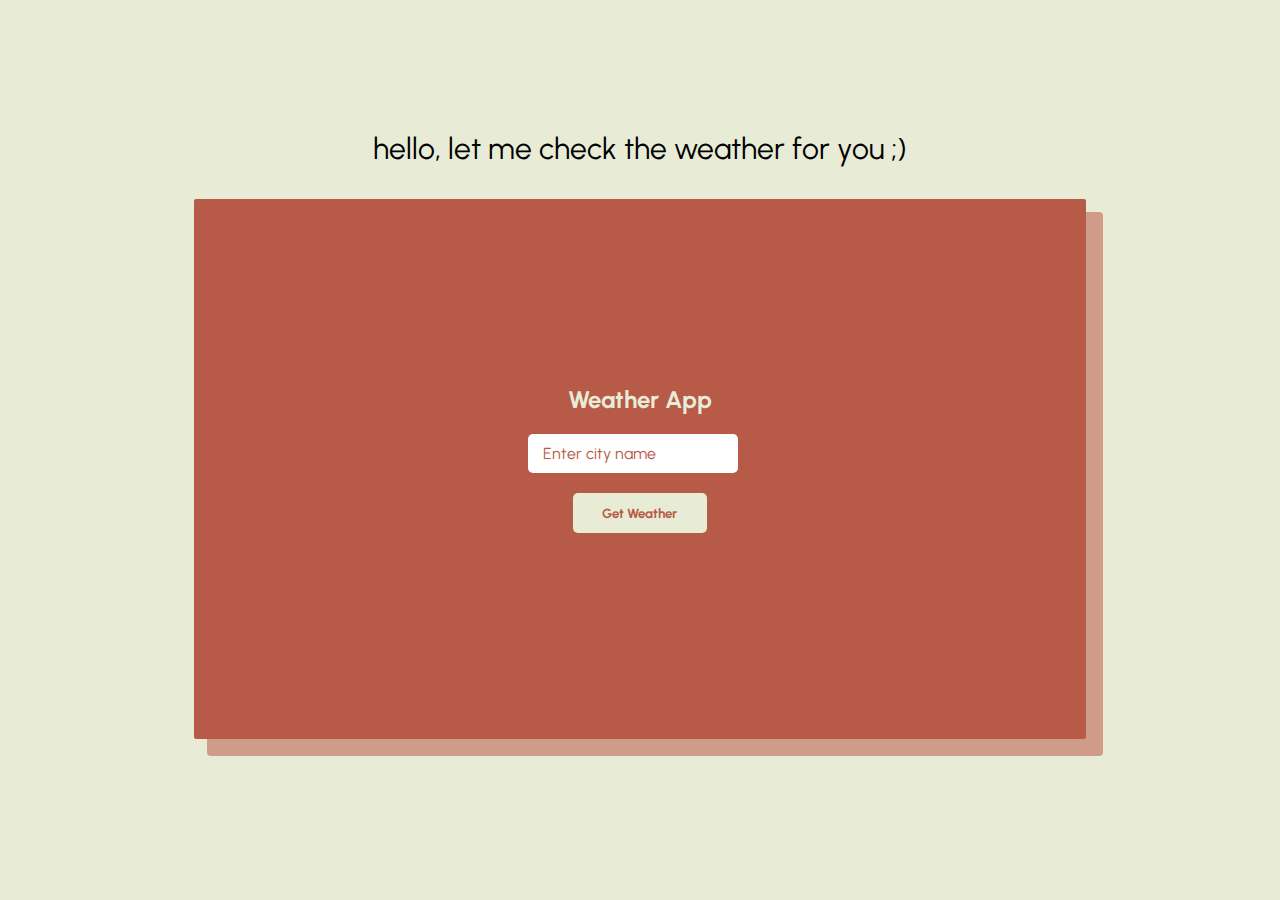
<file: index.html>
<!DOCTYPE html>
<html lang="en">
<head>
    <meta charset="UTF-8">
    <meta name="viewport" content="width=device-width, initial-scale=1.0">
    <link rel="stylesheet" href="./cssandscripts/styles.css">

    <title>Weather App</title>

</head>
<body>
    <div class="posi">
        <div class="message">
            hello, let me check the weather for you ;)
        </div>
    <div class="app" >
        <h1 class="tile">Weather App</h1>
        <div class="weather-input">
        <input type="text" id="city" placeholder="Enter city name">
        </div>
        <button id="getweather" class="button" onclick="getWeather()">Get Weather</button>
        
        <div id="weatherDisplay"></div>
    </div>
</div>
    <script src="cssandscripts/scripts.js"></script>
</body>
</html>
</file>
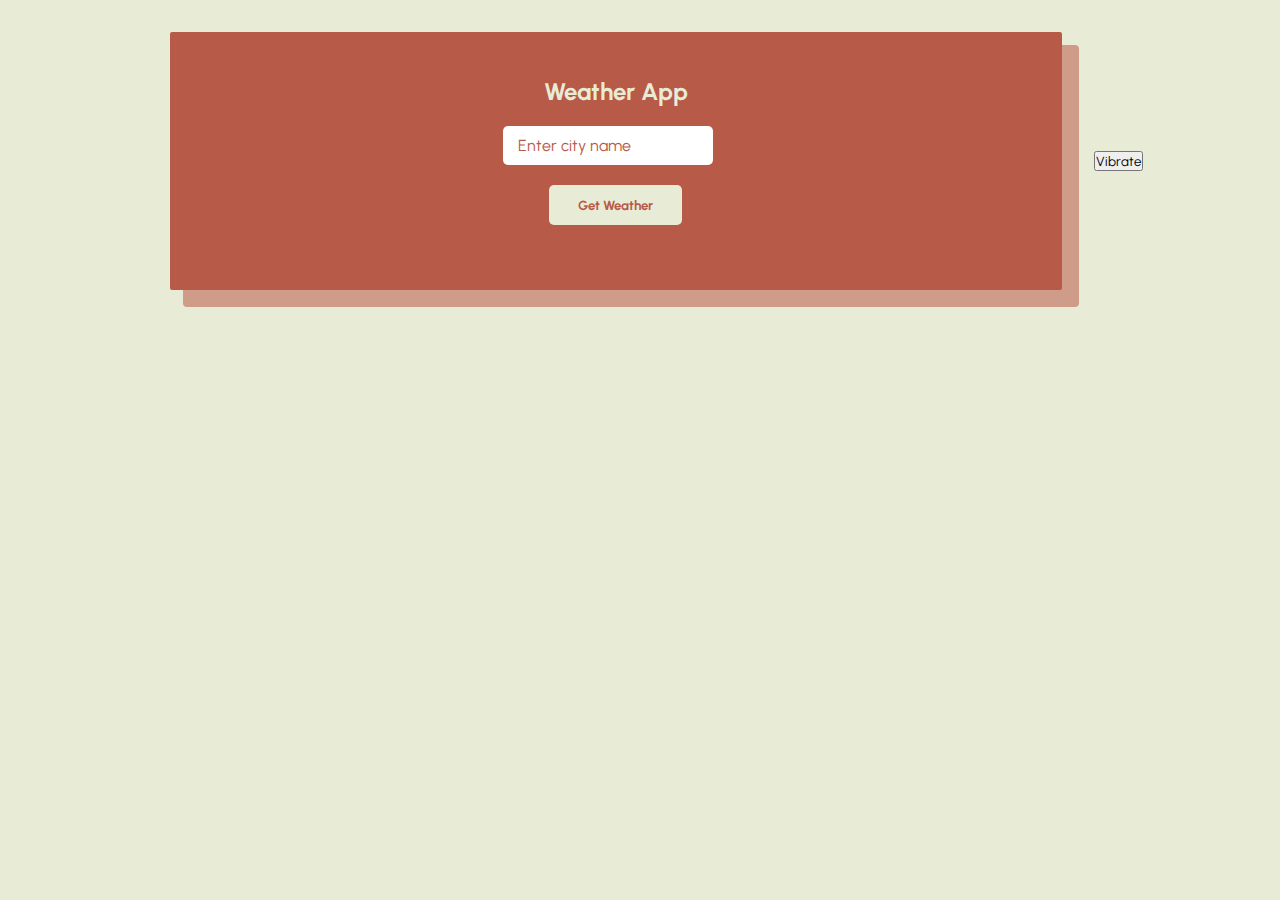
<file: main.html>
<!DOCTYPE html>
<html lang="en">
<head>
    <meta charset="UTF-8">
    <meta name="viewport" content="width=device-width, initial-scale=1.0">
    <link rel="stylesheet" href="./cssandscripts/styles.css">

    <title>Weather App</title>

</head>
<body>
    <div class="app" >
        <h1 class="tile">Weather App</h1>
        <div class="weather-input">
        <input type="text" id="city" placeholder="Enter city name" autocomplete="off">
        </div>
        <button class="button" onclick="getWeather()">Get Weather</button>
        <div id="weatherDisplay"></div>
    </div>

    <button onclick="navigator.vibrate(200)">Vibrate</button>
    <script src="cssandscripts/scripts.js"></script>
</body>
</html>
</file>
<file: cssandscripts/styles.css>
@import url('https://fonts.googleapis.com/css2?family=Urbanist:ital,wght@0,100..900;1,100..900&display=swap');

@media (max-width: 600px) {
  .tile {
    font-size: 40px;
  }
  #weatherDisplay {
    font-size: 16px;
  }
}
:root{
  --pcolor : #B75A48;
  --pcolor-dull : #b75a488b;
  --scolor : #E8ECD6;
}
*{
  font-family: "urbanist",sans-serif;
  margin: 0;
  padding: 0;
}
body {
  font-family: "urbanist", sans-serif;
  display: flex;
  justify-content: center;
  align-items: center;
  margin: 0;
  height: 100%;
  background-color: var(--scolor);

}
.posi{
  display: flex;
  flex-direction: column;
  justify-content: center;
  align-items: center;
  width: 100%;
  height: 100vh;
}
.posi .message{
  font-size: 30px;
}


/* App Container Styling */
.app {
  display: flex;
  flex-direction: column;
  justify-content: center;
  align-items: center;
  width: 65%;
  height: 50%;
  margin: 2rem;
  padding: 45px 30px 45px 30px;
  border-radius: 2px;
  box-shadow: 15px 15px 0px 2px var(--pcolor-dull);
  background: var(--pcolor);
  color: var(--scolor);
}
.tile{
  font-size: 1.5em;

}

#weatherDisplay {
  display: grid;
  grid-template-columns: repeat(3, 1fr); /* Three equal columns */
  gap: 15px; /* Space between boxes */
  justify-content: center;
  align-items: center;
  
  /* margin-top: 20px; */
}

.weather-box {
  display: flex;
  flex-direction: column;
  align-items: center;
  justify-content: center;
  background: var(--scolor);
  border-radius: 5px;
  /* box-shadow: 0 2px 10px rgba(0, 0, 0, 0.1); */
  padding: 15px;
  width: 7em;
  height: 5em;
  color: black;
  font-size: 6px;
  text-align: center;
}

.weather-box img {
  width: 20px; /* Adjust size */
  /* height: 50px; */
  object-fit: cover;
}

/* Weather Input Container */
.weather-input {
  margin: 20px auto 20px auto;
  
}

/* Input Field Styling */
.weather-input input {
  width: 80%;
  padding: 10px 15px;
  border: none;
  border-radius: 5px;
  font-size: 16px;
  /* background: white; */

}

.weather-input input::placeholder {
  font-style: bold,italic;
  color: var(--pcolor);
}


/* Main Button Animation */
.button {
  background-color: var(--scolor);
  width: 10em;
  height: 40px;
  border-radius: 5px;
  border: none;
  cursor: pointer;
  font-family: "urbanist",sans-serif;
  color: var(--pcolor);
  font-weight: 700;

}


/* Weather Display Section */
#weatherDisplay {
  margin-top: 20px;
  font-size: 18px;
}
@media (min-width: 1440px) {
  
  .app{
    width: 400px;
    height: 250px;
    gap: 10px;
  }
  .weather-box{
    width: 150px;
    height: 60px;
    font-size: 15px;
  }
  .weather-box-a{
    width: 700px;
    height: 400px;
  }
  .weather-box img {
    width: 50px; 
  }




}
</file>
